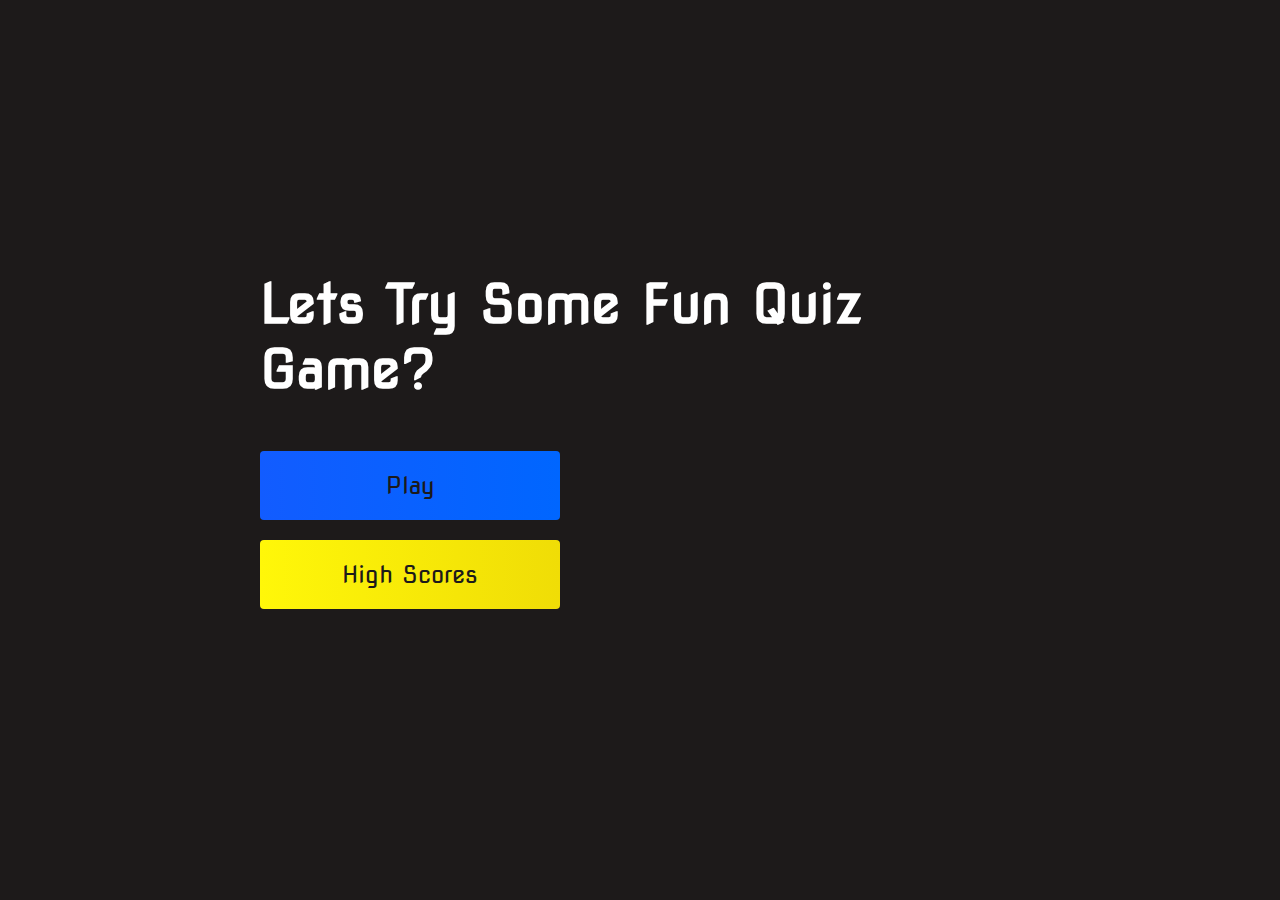
<file: index.html>
<!DOCTYPE html>
<html lang="en">
<head>
    <meta charset="UTF-8">
    <meta http-equiv="X-UA-Compatible" content="IE=edge">
    <meta name="viewport" content="width=device-width, initial-scale=1.0">
    <title>Document</title>
    <link rel="stylesheet" href="style.css">
</head>
<body>
    <div class="container">
        <div id="home" class="flex-column flex cener">
            <h1>Lets Try Some Fun Quiz Game?</h1>
            <a href="/game.html" class="btn">Play</a>
            <a href="/highscores.html" id="highscore-btn" class="btn">High Scores</a>

        </div>
    </div>
</body>
</html>
</file>
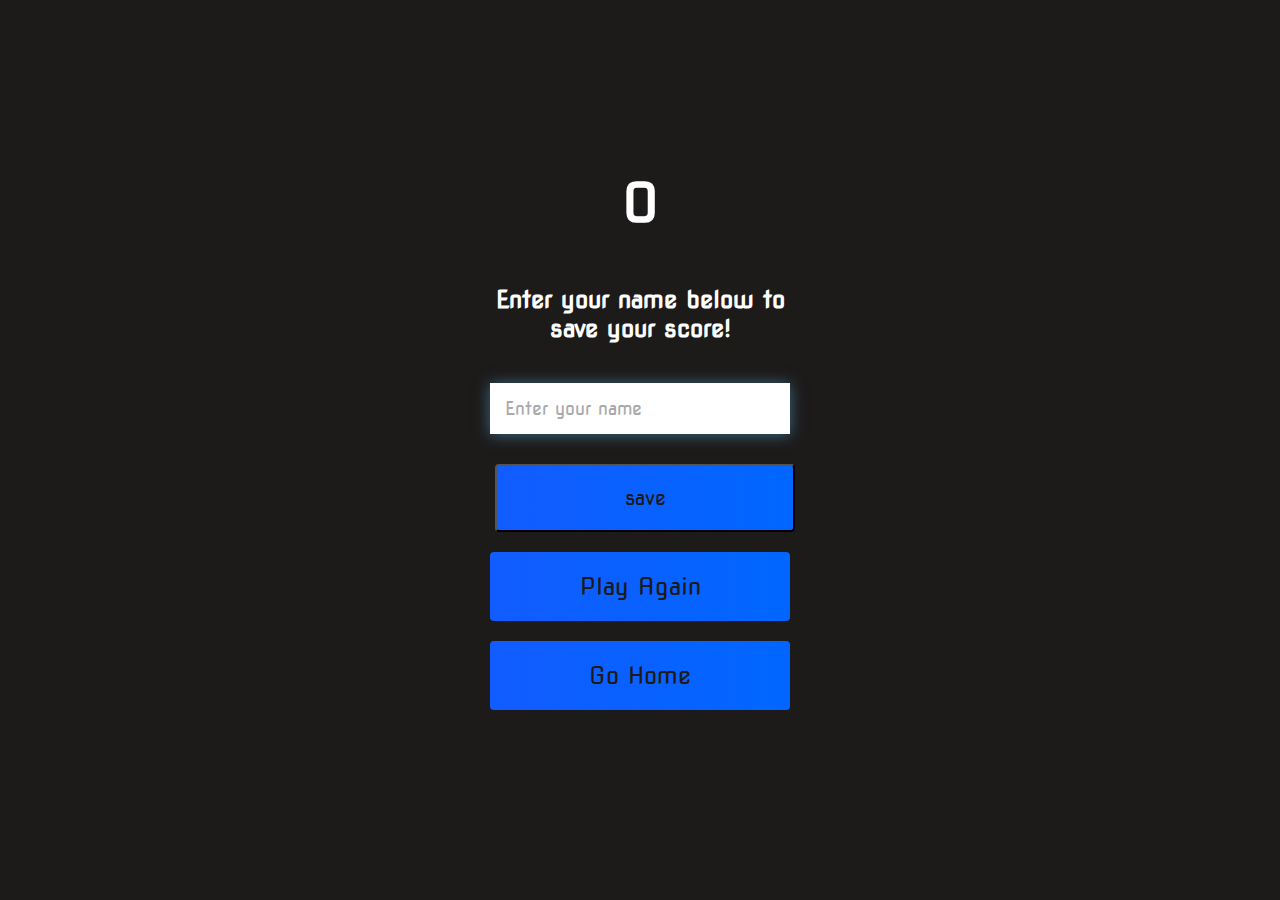
<file: end.html>
<!DOCTYPE html>
<html lang="en">
<head>
    <meta charset="UTF-8">
    <meta http-equiv="X-UA-Compatible" content="IE=edge">
    <meta name="viewport" content="width=device-width, initial-scale=1.0">
    <title>Document</title>
    <link rel="stylesheet" href="style.css">
</head>
<body>
    <div class="container">
        <div id="end" class="flex-center flex-column" >
            <h1 id="finalscore">0</h1>
            <form class="end-form-container">
                <h2 id="end-text">Enter your name below to save your score!</h2>
                <input type="text" name="name" id="username" placeholder="Enter your name">
                <button class="btn" id="saveScoreBtn" type="submit" onclick="saveHighScore(event)" disaabled>save</button>
            </form>
            <a href="/game.html" class="btn">Play Again</a>
            <a href="/" class="btn">Go Home</a>
        </div>
    </div>
    <script src="end.js"></script>    
</body>
</html>
</file>
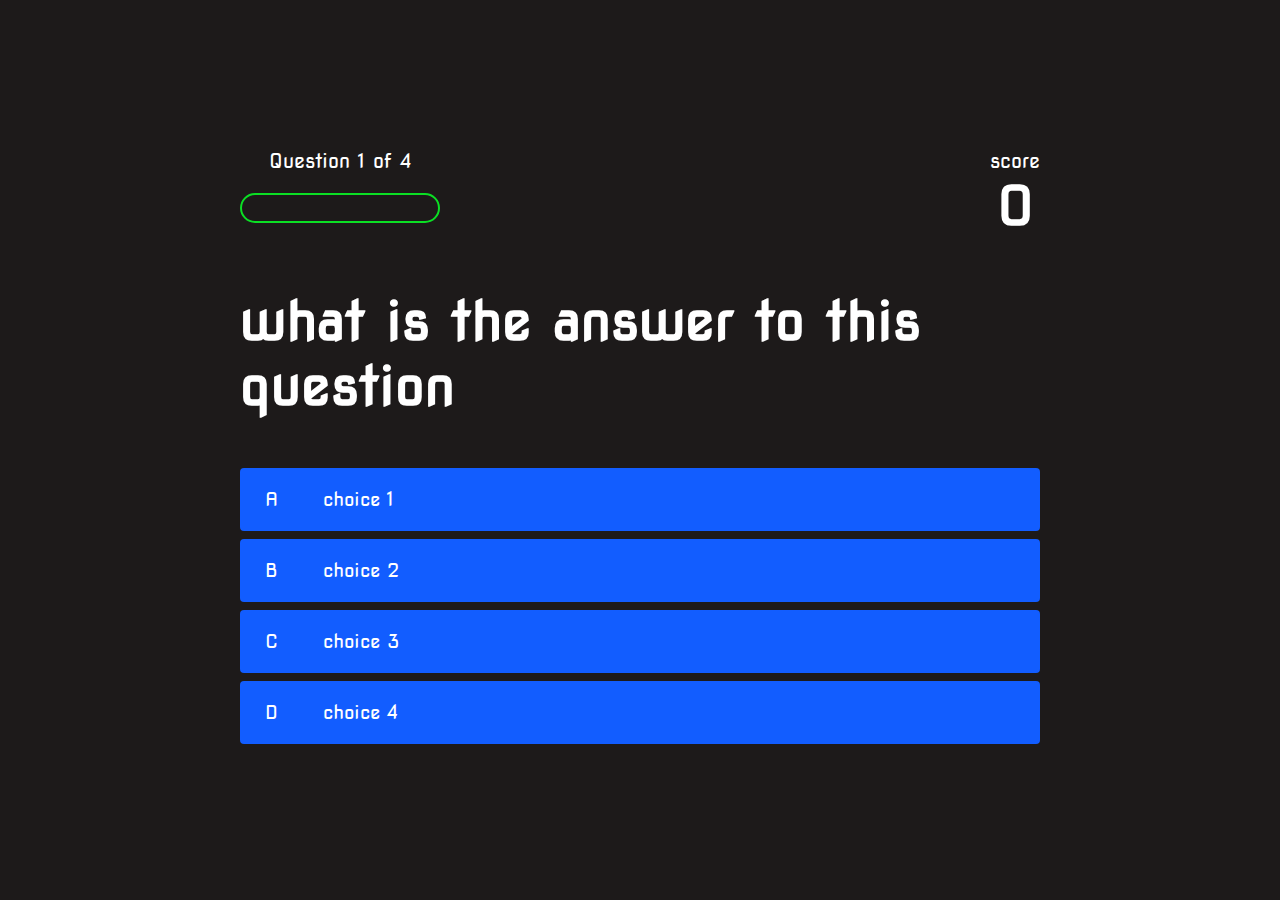
<file: game.html>
<!DOCTYPE html>
<html lang="en">
<head>
    <meta charset="UTF-8">
    <meta http-equiv="X-UA-Compatible" content="IE=edge">
    <meta name="viewport" content="width=device-width, initial-scale=1.0">
    <title>Quiz Page</title>
    <link rel="stylesheet" href="style.css">
    <link rel="stylesheet" href="game.css">
</head>
<body>
    <div class="container">
        <div id="game" class="justify-center flex-column">
            <div id="hud">
                <div class="hud-item">
                    <p id="progressText"class="hud-prefix">
                        Question
                    </p>
                    <div id="progressBar">
                        <div id="progreeBarFull"></div>
                    </div>
                </div>
                <div class="hud-item">
                    <p class="hud-prefix">
                        score
                    </p>
                    <h1 class="hud-main-text" id="score">
                        0
                    </h1>
                </div>
            </div>
            <h1 id="question">what is the answer to this question</h1>
            <div class="choice-container">
                <p class="choice-prefix">A</p>
                <p class="choice-text" data-number="1">choice 1</p>
            </div>
            <div class="choice-container">
                <p class="choice-prefix">B</p>
                <p class="choice-text" data-number="2">choice 2</p>
            </div>
            <div class="choice-container">
                <p class="choice-prefix">C</p>
                <p class="choice-text" data-number="3">choice 3</p>
            </div>
            <div class="choice-container">
                <p class="choice-prefix">D</p>
                <p class="choice-text" data-number="4">choice 4</p>
            </div>
        </div>
    </div>
    <script src="game.js"></script>

    
</body>
</html>
</file>
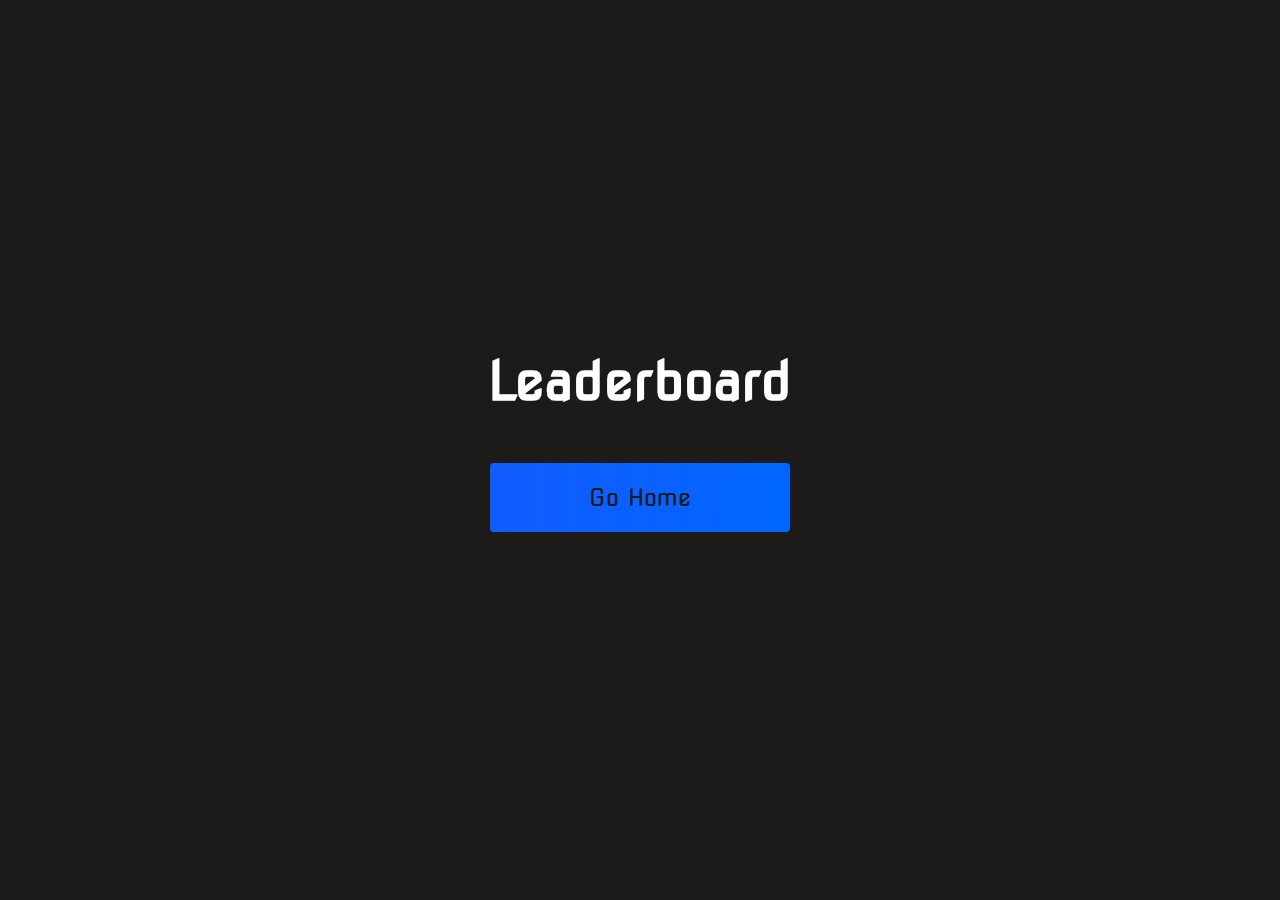
<file: highscores.html>
<!DOCTYPE html>
<html lang="en">
<head>
    <meta charset="UTF-8">
    <meta http-equiv="X-UA-Compatible" content="IE=edge">
    <meta name="viewport" content="width=device-width, initial-scale=1.0">
    <title>High Scores</title>
    <link rel="stylesheet" href="style.css">
    <link rel="stylesheet" href="highscores.css">
</head>
<body>
    <div class="container">
        <div id="highScores" class="flex-center flex-column">
            <h1 id="finalScores">Leaderboard</h1>
            <ul id="highScoresList"></ul>
            <a href="/" class="btn">Go Home</a>
        </div>
    </div>
    <script src="highscores.js"></script>
</body>
</html>
</file>
<file: style.css>
@import url('https://fonts.googleapis.com/css2?family=Nova+Square&display=swap');


:root{
    background-color: rgb(29,26,26);
}

*{
    box-sizing: border-box;
    margin: 0;
    padding: 0;
    font-size: 62.5%;
    font-family: 'Nova Square', cursive;
}

h1{
    font-size: 5.4rem;
    color: #fff;
    margin-bottom: 5rem ;

}

h2{
    font-size: 4.2rem;
    margin-bottom: 4rem;

}

.container {
    width: 100vw;
    height: 100vh;
    display: flex;
    justify-content: center;
    align-items: center;
    max-width: 80rem;
    margin: 0 auto;
    padding: 2rem;
}

.flex-column {
    display: flex;
    flex-direction: column;
}

.flex-center {
    justify-content: center;
    align-items: center;
}

.justify-center {
    justify-content: center;
}

.text-center {
    text-align: center;
}

.hidden {
    display: none;
}

.btn {
    font-size: 2.4rem;
    padding: 2rem 0;
    width: 30rem;
    text-align: center;
    margin-bottom: 2rem;
    text-decoration: none;
    color: rgb(28,26,26);
    background: linear-gradient(90deg, rgb(18, 92,255)0%, rgb(0, 102, 255) 100%);
    border-radius: 4px;
}

.bth:hover {
    cursor: pointer;
    box-shadow: 0 0.4rem 1.4rem 0 rgba(8, 144,244, 0.6);
    transition: transform 150ms;
    transform: scale(1.03);
}

.btn[disabled]:hover{
    cursor: not-allowed;
    box-shadow: none;
    transform: none;
}

#highscore-btn {
    background:linear-gradient(90deg, rgb(255, 247,9)0%, rgb(240, 221, 6 ) 100%); 
}

#highscore-btn:hover{
    box-shadow: 0 0.4rem 1.4rem 0 rgba(255,255,0,0.5);
}

/*end page css*/
.end-form-container {
    width: 100%;
    display: flex;
    flex-direction: column;
    align-items: center;
    max-width: 30rem;
}

input {
    margin-bottom: 1rem;
    width: 20rem;
    padding: 1.5rem;
    font-size: 1.8rem;
    border: none;
    box-shadow: 0 0.1rem 1.4rem 0 rgba( 86, 185, 235, 0.5);
}

input::placeholder{
    color: #aaa;
}

#username {
    margin-bottom: 3rem;
    width: 100%;
    outline: none;
}

#end-text {
    font-size: 2.4rem;
    color: #fff;
    text-align: center;
}

#saveScoreBtn {
    margin-left: 1rem;
    font-size: 2rem;
    color: rgb(28, 26, 26);
}
</file>
<file: game.css>
body{
    color: #FFF;
}

.choice-container{
    display: flex;
    margin-bottom: 0.8rem;
    width: 100%;
    border-radius: 4px;
    background: rgb(18, 93, 255);
    font-size: 3rem;
    min-width: 80rem;
}

.choice-container:hover {
    cursor: pointer;
    box-shadow: 0 0.4rem 1.4rem 0 rgba(6, 103, 247, 0.5);
    transform: scale(1.02);
    transform: transform 100ms;
}

.choice-prefix {
    padding: 2rem 2.5rem;
    color: white;
}

.choice-text {
    padding: 2rem;
    width: 100%;
}

.correct{
    background: rgba(0, 128, 0, 0.945);
}

.incorrect{
    background: rgb(255, 0, 0);
}


/*heads up display*/
#hud {
    display: flex;
    justify-content: space-between;
}

.hud-prefix {
    text-align: center;
    font-size: 2rem;
}

.hud-main-text{
    text-align: center;
}

#progressBar {
    width: 20rem;
    height: 3rem;
    border: 0.2rem solid rgb(11,223,36);
    margin-top: 2rem;
    border-radius: 50px;
    overflow: hidden;
}

#progressBarFull {
    height: 100px;
    background: rgb(11,223,36);
    width: 0%;
}



@media screen and (max-width: 768px){
    .choice-container{
        min-width: 40rem;
    }
}
</file>
<file: highscores.css>
body {
    color: white;
}

#highScoreList {
    list-style: none;
    margin-bottom: 4rem;
}

.high-score {
    font-size: 2.8rem;
    margin-bottom: 0.5rem;
}
</file>
